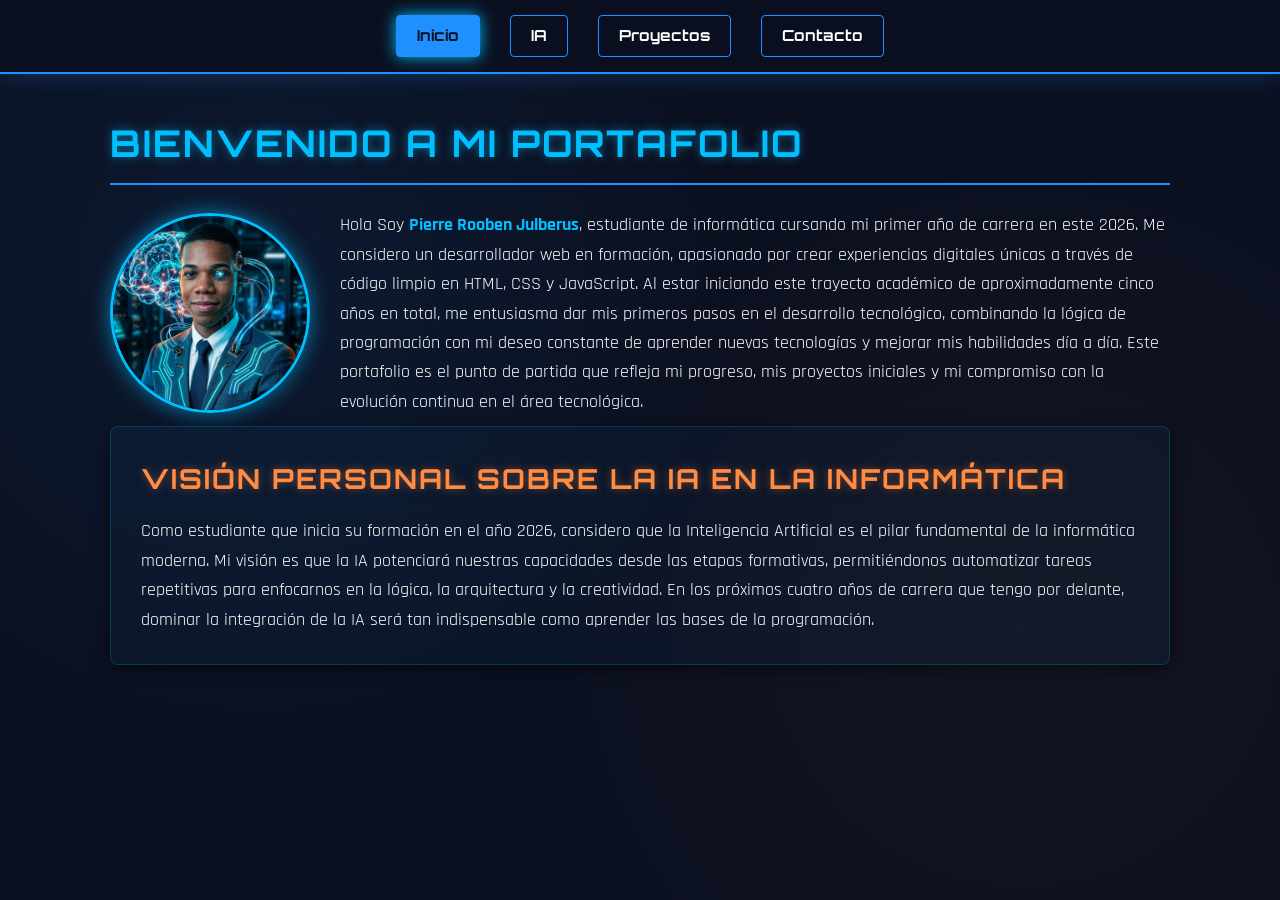
<file: index.html>
<!DOCTYPE html>
<html lang="es">
<head>
    <meta charset="UTF-8">
    <meta name="viewport" content="width=device-width, initial-scale=1.0">
    <title>Mi Portafolio - Pierre Julberus</title>
    <link rel="stylesheet" href="css/style.css">
</head>
<body>
    <nav class="navbar">
        <ul>
            <li><a href="index.html" class="nav-btn active">Inicio</a></li>
            <li><a href="Historia.html" class="nav-btn">IA</a></li>
            <li><a href="Proyectos.html" class="nav-btn">Proyectos</a></li>
            <li><a href="Contacto.html" class="nav-btn">Contacto</a></li>
        </ul>
    </nav>

    <main class="container">
        <header class="hero-section">
            <h1>Bienvenido a Mi Portafolio</h1>
            <div class="profile-area">
                <img src="Imagenes/Gemini_Generated_Image_.png" alt="Imagen de perfil de Pierre Rooben" class="profile-img">
                <div class="bio-text">
                    <p>
                        Hola Soy <strong>Pierre Rooben Julberus</strong>, estudiante de informática cursando mi primer año de carrera en este 2026. 
                        Me considero un desarrollador web en formación, apasionado por crear experiencias digitales únicas a través de código limpio en HTML, CSS y JavaScript. 
                        Al estar iniciando este trayecto académico de aproximadamente cinco años en total, me entusiasma dar mis primeros pasos en el desarrollo tecnológico, 
                        combinando la lógica de programación con mi deseo constante de aprender nuevas tecnologías y mejorar mis habilidades día a día. 
                        Este portafolio es el punto de partida que refleja mi progreso, mis proyectos iniciales y mi compromiso con la evolución continua en el área tecnológica.
                    </p>
                </div>
            </div>
        </header>

        <section class="card">
            <h2>Visión Personal sobre la IA en la Informática</h2>
            <p>
                Como estudiante que inicia su formación en el año 2026, considero que la Inteligencia Artificial es el pilar fundamental de la informática moderna. 
                Mi visión es que la IA potenciará nuestras capacidades desde las etapas formativas, permitiéndonos automatizar tareas repetitivas para enfocarnos en la lógica, la arquitectura y la creatividad. 
                En los próximos cuatro años de carrera que tengo por delante, dominar la integración de la IA será tan indispensable como aprender las bases de la programación.
            </p>
        </section>
    </main>
</body>
</html>
</file>
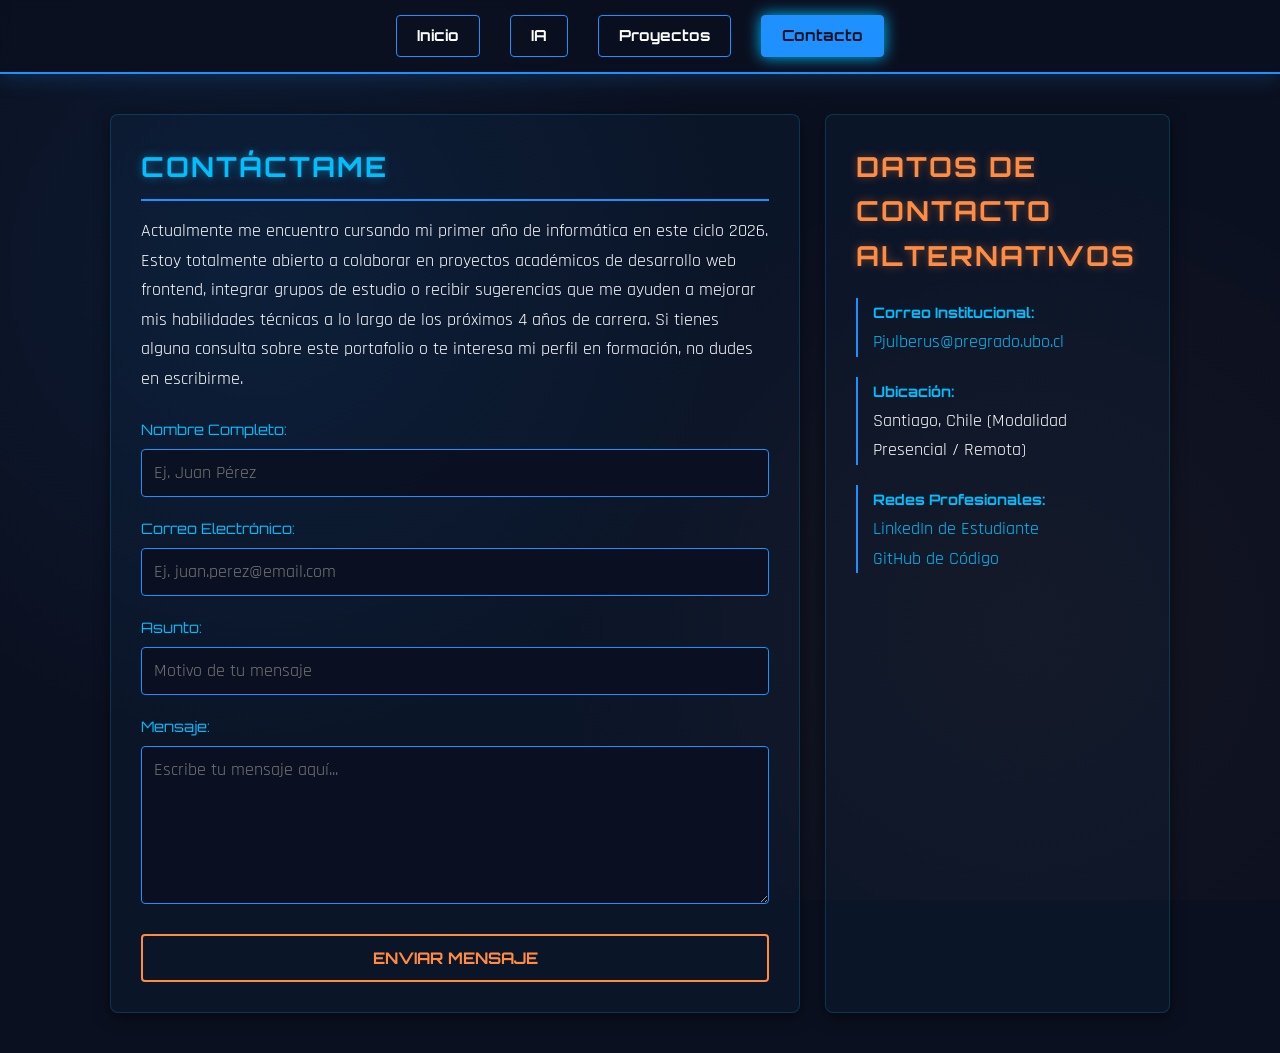
<file: Contacto.html>
<!DOCTYPE html>
<html lang="es">
<head>
    <meta charset="UTF-8">
    <meta name="viewport" content="width=device-width, initial-scale=1.0">
    <title>Contacto - Conéctemos</title>
    <link rel="stylesheet" href="css/style.css">
</head>
<body>
    <nav class="navbar">
        <ul>
            <li><a href="index.html" class="nav-btn">Inicio</a></li>
            <li><a href="Historia.html" class="nav-btn">IA</a></li>
            <li><a href="Proyectos.html" class="nav-btn">Proyectos</a></li>
            <li><a href="Contacto.html" class="nav-btn active">Contacto</a></li>
        </ul>
    </nav>

    <main class="container contact-page">
        <section class="card form-container">
            <h1>Contáctame</h1>
            <p>
                Actualmente me encuentro cursando mi primer año de informática en este ciclo 2026. Estoy totalmente abierto a colaborar en proyectos académicos de desarrollo web frontend, integrar grupos de estudio o recibir sugerencias que me ayuden a mejorar mis habilidades técnicas a lo largo de los próximos 4 años de carrera. Si tienes alguna consulta sobre este portafolio o te interesa mi perfil en formación, no dudes en escribirme.
            </p>

            <form class="contact-form">
                <div class="form-group">
                    <label for="nombre">Nombre Completo:</label>
                    <input type="text" id="nombre" name="nombre" placeholder="Ej. Juan Pérez" required>
                </div>

                <div class="form-group">
                    <label for="correo">Correo Electrónico:</label>
                    <input type="email" id="correo" name="correo" placeholder="Ej. juan.perez@email.com" required>
                </div>

                <div class="form-group">
                    <label for="asunto">Asunto:</label>
                    <input type="text" id="asunto" name="asunto" placeholder="Motivo de tu mensaje" required>
                </div>

                <div class="form-group">
                    <label for="mensaje">Mensaje:</label>
                    <textarea id="mensaje" name="mensaje" rows="6" placeholder="Escribe tu mensaje aquí..." required></textarea>
                </div>

                <button type="submit" class="submit-btn">Enviar Mensaje</button>
            </form>
        </section>

        <aside class="card sidebar-info">
            <h2>Datos de contacto alternativos</h2>
            <div class="info-item">
                <strong>Correo Institucional:</strong>
                <p><a href="mailto:Pjulberus@pregrado.ubo.cl">Pjulberus@pregrado.ubo.cl</a></p>
            </div>
            <div class="info-item">
                <strong>Ubicación:</strong>
                <p>Santiago, Chile (Modalidad Presencial / Remota)</p>
            </div>
            <div class="info-item">
                <strong>Redes Profesionales:</strong>
                <p><a href="https://www.linkedin.com/in/pierre" target="_blank" class="link-glow">LinkedIn de Estudiante</a></p>
                <p><a href="#" target="_blank" class="link-glow">GitHub de Código</a></p>
            </div>
        </aside>
    </main>
</body>
</html>
</file>
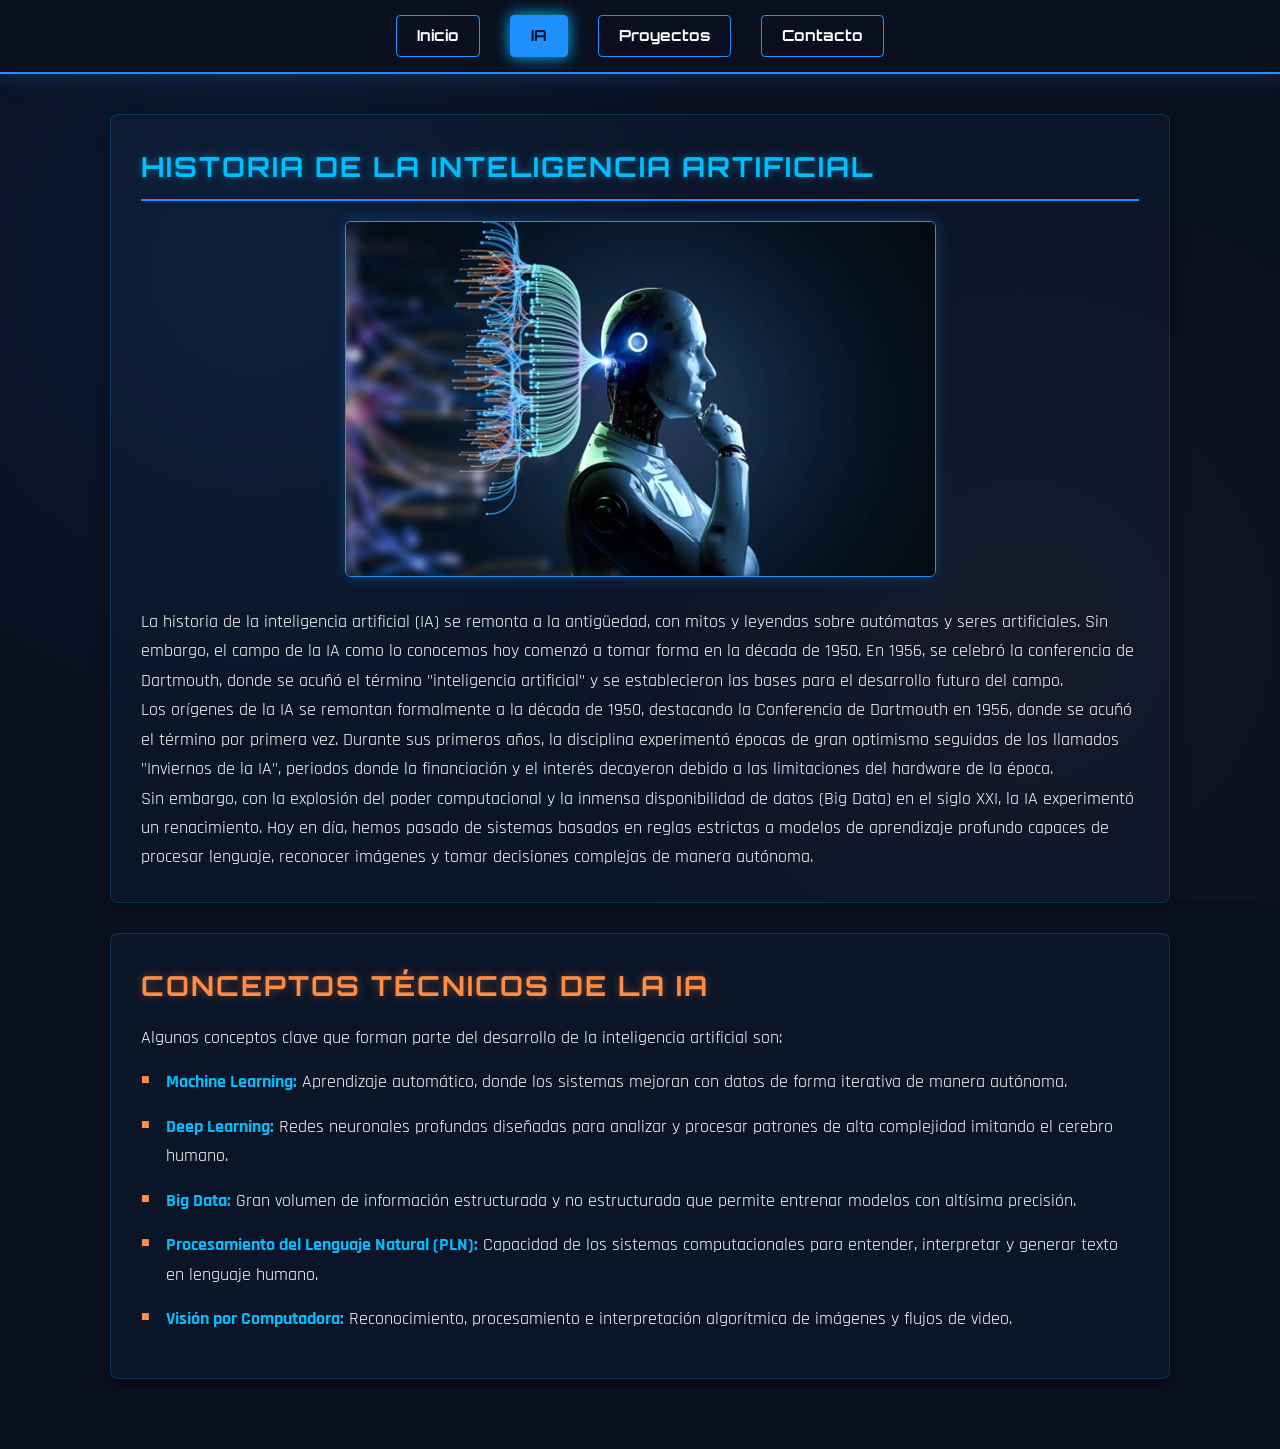
<file: Historia.html>
<!DOCTYPE html>
<html lang="es">
<head>
    <meta charset="UTF-8">
    <meta name="viewport" content="width=device-width, initial-scale=1.0">
    <title>Módulo de IA - Historia y Conceptos</title>
    <link rel="stylesheet" href="css/style.css">
</head>
<body>
    <nav class="navbar">
        <ul>
            <li><a href="index.html" class="nav-btn">Inicio</a></li>
            <li><a href="Historia.html" class="nav-btn active">IA</a></li>
            <li><a href="Proyectos.html" class="nav-btn">Proyectos</a></li>
            <li><a href="Contacto.html" class="nav-btn">Contacto</a></li>
        </ul>
    </nav>

    <main class="container">
        <article class="card">
            <h1>Historia de la Inteligencia Artificial</h1>
            <div class="image-container">
                <img src="Imagenes/Inteligencia-artificial.jpg" alt="Imagen sobre inteligencia artificial" class="content-img">
            </div>
            <p>
                La historia de la inteligencia artificial (IA) se remonta a la antigüedad, con mitos y leyendas sobre autómatas y seres artificiales. Sin embargo, el campo de la IA como lo conocemos hoy comenzó a tomar forma en la década de 1950. En 1956, se celebró la conferencia de Dartmouth, donde se acuñó el término "inteligencia artificial" y se establecieron las bases para el desarrollo futuro del campo.
            </p>
            <p>
                Los orígenes de la IA se remontan formalmente a la década de 1950, destacando la Conferencia de Dartmouth en 1956, donde se acuñó el término por primera vez. Durante sus primeros años, la disciplina experimentó épocas de gran optimismo seguidas de los llamados "Inviernos de la IA", periodos donde la financiación y el interés decayeron debido a las limitaciones del hardware de la época.
            </p>
            <p>
                Sin embargo, con la explosión del poder computacional y la inmensa disponibilidad de datos (Big Data) en el siglo XXI, la IA experimentó un renacimiento. Hoy en día, hemos pasado de sistemas basados en reglas estrictas a modelos de aprendizaje profundo capaces de procesar lenguaje, reconocer imágenes y tomar decisiones complejas de manera autónoma.
            </p>
        </article>

        <section class="card">
            <h2>Conceptos Técnicos de la IA</h2>
            <p>Algunos conceptos clave que forman parte del desarrollo de la inteligencia artificial son:</p>
            <ul class="tech-list">
                <li><strong>Machine Learning:</strong> Aprendizaje automático, donde los sistemas mejoran con datos de forma iterativa de manera autónoma.</li>
                <li><strong>Deep Learning:</strong> Redes neuronales profundas diseñadas para analizar y procesar patrones de alta complejidad imitando el cerebro humano.</li>
                <li><strong>Big Data:</strong> Gran volumen de información estructurada y no estructurada que permite entrenar modelos con altísima precisión.</li>
                <li><strong>Procesamiento del Lenguaje Natural (PLN):</strong> Capacidad de los sistemas computacionales para entender, interpretar y generar texto en lenguaje humano.</li>
                <li><strong>Visión por Computadora:</strong> Reconocimiento, procesamiento e interpretación algorítmica de imágenes y flujos de video.</li>
            </ul>
        </section>
    </main>
</body>
</html>
</file>
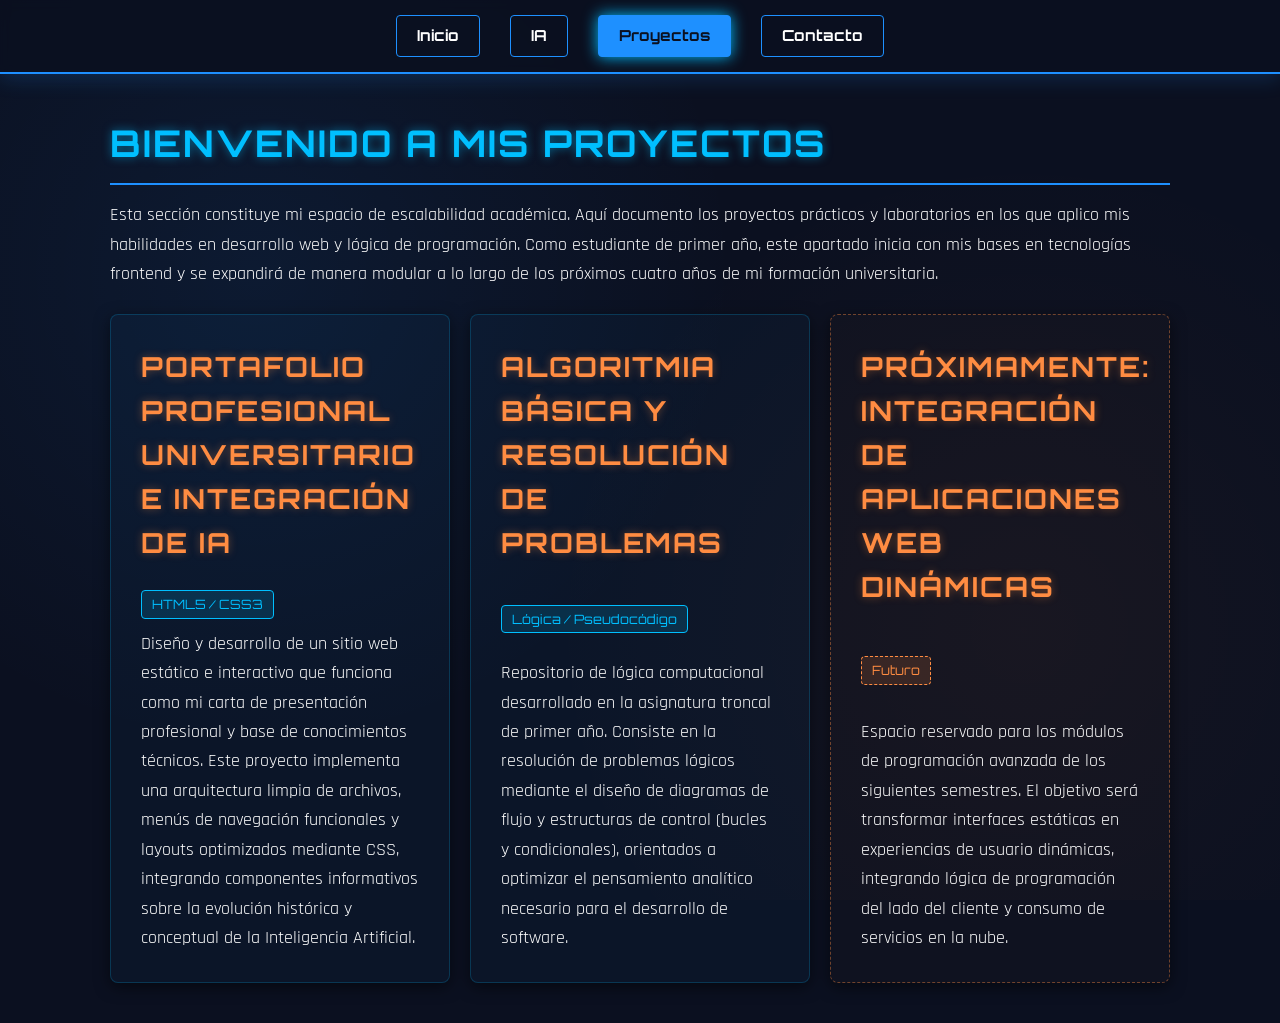
<file: Proyectos.html>
<!DOCTYPE html>
<html lang="es">
<head>
    <meta charset="UTF-8">
    <meta name="viewport" content="width=device-width, initial-scale=1.0">
    <title>Mis Proyectos Académicos</title>
    <link rel="stylesheet" href="css/style.css">
</head>
<body>
    <nav class="navbar">
        <ul>
            <li><a href="index.html" class="nav-btn">Inicio</a></li>
            <li><a href="Historia.html" class="nav-btn">IA</a></li>
            <li><a href="Proyectos.html" class="nav-btn active">Proyectos</a></li>
            <li><a href="Contacto.html" class="nav-btn">Contacto</a></li>
        </ul>
    </nav>

    <main class="container">
        <header class="page-header">
            <h1>Bienvenido a Mis Proyectos</h1>
            <p class="intro-p">
                Esta sección constituye mi espacio de escalabilidad académica. Aquí documento los proyectos prácticos y laboratorios en los que aplico mis habilidades en desarrollo web y lógica de programación. Como estudiante de primer año, este apartado inicia con mis bases en tecnologías frontend y se expandirá de manera modular a lo largo de los próximos cuatro años de mi formación universitaria.
            </p>
        </header>

        <div class="projects-grid">
            <article class="card project-card">
                <h2>Portafolio Profesional Universitario e Integración de IA</h2>
                <span class="badge">HTML5 / CSS3</span>
                <p>Diseño y desarrollo de un sitio web estático e interactivo que funciona como mi carta de presentación profesional y base de conocimientos técnicos. Este proyecto implementa una arquitectura limpia de archivos, menús de navegación funcionales y layouts optimizados mediante CSS, integrando componentes informativos sobre la evolución histórica y conceptual de la Inteligencia Artificial.</p>
            </article>

            <article class="card project-card">
                <h2>Algoritmia Básica y Resolución de Problemas</h2>
                <span class="badge">Lógica / Pseudocódigo</span>
                <p>Repositorio de lógica computacional desarrollado en la asignatura troncal de primer año. Consiste en la resolución de problemas lógicos mediante el diseño de diagramas de flujo y estructuras de control (bucles y condicionales), orientados a optimizar el pensamiento analítico necesario para el desarrollo de software.</p>
            </article>

            <article class="card project-card upcoming">
                <h2>Próximamente: Integración de Aplicaciones Web Dinámicas</h2>
                <span class="badge upcoming-badge">Futuro</span>
                <p>Espacio reservado para los módulos de programación avanzada de los siguientes semestres. El objetivo será transformar interfaces estáticas en experiencias de usuario dinámicas, integrando lógica de programación del lado del cliente y consumo de servicios en la nube.</p>
            </article>
        </div>
    </main>
</body>
</html>
</file>
<file: css/style.css>
/* ==========================================================================
   PORTAFOLIO PROFESIONAL SCI-FI / CYBERPUNK - PALETA DE COLORES JSON
   Fondo: #0B1020 | Azul: #1E90FF | Cian: #00BFFF | Blanco: #FFFFFF | Naranja: #FF8C42
   ========================================================================== */

/* Reseteo Base e Importación de Fuentes */
@import url('https://fonts.googleapis.com/css2?family=Orbitron:wght@400;700&family=Rajdhani:wght@500;600;700&display=swap');

* {
    margin: 0;
    padding: 0;
    box-sizing: border-box;
}

body {
    background-color: #0B1020; /* Fondo Oscuro Profundo del JSON */
    color: #FFFFFF; /* Texto Blanco */
    font-family: 'Rajdhani', sans-serif;
    font-size: 1.15rem;
    line-height: 1.6;
    background-image: radial-gradient(circle at 20% 30%, rgba(30, 144, 255, 0.08) 0%, transparent 40%),
                      radial-gradient(circle at 80% 70%, rgba(255, 140, 66, 0.04) 0%, transparent 40%);
    background-attachment: fixed;
    padding-bottom: 40px;
}

/* Encabezados Tecnológicos (Estilo Orbitron Sci-Fi) */
h1, h2, h3 {
    font-family: 'Orbitron', sans-serif;
    letter-spacing: 2px;
    text-transform: uppercase;
    margin-bottom: 15px;
}

h1 {
    color: #00BFFF; /* Cian Neón */
    text-shadow: 0 0 10px rgba(0, 191, 255, 0.5);
    border-bottom: 2px solid #1E90FF;
    padding-bottom: 10px;
}

h2 {
    color: #FF8C42; /* Naranja de Acento del JSON */
    text-shadow: 0 0 8px rgba(255, 140, 66, 0.4);
}

strong {
    color: #00BFFF;
}

/* Menú de Navegación Profesional (Navbar) */
.navbar {
    background-color: rgba(11, 16, 32, 0.95);
    border-bottom: 2px solid #1E90FF;
    box-shadow: 0 4px 20px rgba(30, 144, 255, 0.2);
    position: sticky;
    top: 0;
    z-index: 1000;
    backdrop-filter: blur(5px);
}

.navbar ul {
    display: flex;
    justify-content: center;
    list-style: none;
    max-width: 1200px;
    margin: 0 auto;
    padding: 15px 20px;
}

.navbar li {
    margin: 0 15px;
}

/* Enlaces transformados estéticamente en botones interactivos */
.nav-btn {
    text-decoration: none;
    color: #FFFFFF;
    font-family: 'Orbitron', sans-serif;
    font-size: 0.95rem;
    font-weight: bold;
    padding: 8px 20px;
    border: 1px solid #1E90FF;
    border-radius: 4px;
    background: transparent;
    transition: all 0.3s ease-in-out;
    display: inline-block;
}

.nav-btn:hover, .nav-btn.active {
    background-color: #1E90FF;
    color: #0B1020;
    box-shadow: 0 0 15px #00BFFF;
    text-shadow: none;
    cursor: pointer;
}

/* Contenedor Principal */
.container {
    max-width: 1100px;
    margin: 40px auto 0 auto;
    padding: 0 20px;
}

/* Contenedores Tipo Tarjeta (Glow Tech Style) */
.card {
    background-color: rgba(30, 144, 255, 0.04);
    border: 1px solid rgba(0, 191, 255, 0.2);
    border-radius: 8px;
    padding: 30px;
    margin-bottom: 30px;
    box-shadow: 0 4px 15px rgba(0, 0, 0, 0.5);
    transition: border-color 0.3s ease, box-shadow 0.3s ease;
}

.card:hover {
    border-color: #00BFFF;
    box-shadow: 0 0 15px rgba(0, 191, 255, 0.15);
}

/* Sección de Identidad (Hero Area) */
.profile-area {
    display: flex;
    align-items: center;
    gap: 30px;
    margin-top: 25px;
    margin-bottom: 10px;
}

.profile-img {
    width: 200px;
    height: 200px;
    object-fit: cover;
    border-radius: 50%;
    border: 3px solid #00BFFF;
    box-shadow: 0 0 20px rgba(0, 191, 255, 0.6);
}

.bio-text {
    flex: 1;
}

/* Ajuste de imágenes en contenido */
.image-container {
    text-align: center;
    margin: 20px 0;
}

.content-img {
    max-width: 100%;
    height: auto;
    border-radius: 6px;
    border: 1px solid #1E90FF;
    box-shadow: 0 0 15px rgba(30, 144, 255, 0.3);
}

/* Listado de Conceptos Técnicos */
.tech-list {
    list-style: none;
    margin-top: 15px;
}

.tech-list li {
    position: relative;
    padding-left: 25px;
    margin-bottom: 15px;
}

.tech-list li::before {
    content: "■";
    position: absolute;
    left: 0;
    color: #FF8C42; /* Viñeta Naranja */
    font-size: 0.9rem;
    top: 2px;
}

/* Grilla de la Sección de Proyectos */
.projects-grid {
    display: grid;
    grid-template-columns: repeat(auto-fit, minmax(300px, 1fr));
    gap: 20px;
    margin-top: 25px;
}

.project-card {
    display: flex;
    flex-direction: column;
    justify-content: space-between;
    height: 100%;
    margin-bottom: 0;
}

/* Insignias de Tecnologías */
.badge {
    align-self: flex-start;
    background-color: rgba(0, 191, 255, 0.15);
    color: #00BFFF;
    border: 1px solid #00BFFF;
    padding: 3px 10px;
    font-size: 0.8rem;
    font-family: 'Orbitron', sans-serif;
    border-radius: 4px;
    margin: 10px 0;
}

.upcoming {
    border: 1px dashed rgba(255, 140, 66, 0.4);
    background-color: rgba(255, 140, 66, 0.02);
}

.upcoming-badge {
    background-color: rgba(255, 140, 66, 0.15);
    color: #FF8C42;
    border: 1px dashed #FF8C42;
}

/* Maquetación Layout de Contacto (Formulario + Barra Lateral) */
.contact-page {
    display: grid;
    grid-template-columns: 2fr 1fr;
    gap: 25px;
}

.form-container, .sidebar-info {
    margin-bottom: 0;
}

.contact-form {
    margin-top: 25px;
}

.form-group {
    margin-bottom: 20px;
}

.form-group label {
    display: block;
    font-family: 'Orbitron', sans-serif;
    font-size: 0.9rem;
    color: #00BFFF;
    margin-bottom: 8px;
}

/* Cajas de entrada de Texto Modernas (Inputs y Textarea) */
.contact-form input, .contact-form textarea {
    width: 100%;
    background-color: rgba(11, 16, 32, 0.8);
    border: 1px solid #1E90FF;
    color: #FFFFFF;
    padding: 12px;
    font-family: 'Rajdhani', sans-serif;
    font-size: 1.1rem;
    border-radius: 4px;
    transition: all 0.3s ease;
}

.contact-form input:focus, .contact-form textarea:focus {
    outline: none;
    border-color: #FF8C42;
    box-shadow: 0 0 10px rgba(255, 140, 66, 0.5);
}

/* Botón de Enviar Mensaje con transiciones dinámicas */
.submit-btn {
    background-color: transparent;
    color: #FF8C42;
    border: 2px solid #FF8C42;
    font-family: 'Orbitron', sans-serif;
    font-size: 1rem;
    font-weight: bold;
    padding: 12px 25px;
    border-radius: 4px;
    cursor: pointer;
    width: 100%;
    transition: all 0.3s ease;
    text-transform: uppercase;
}

.submit-btn:hover {
    background-color: #FF8C42;
    color: #0B1020;
    box-shadow: 0 0 15px rgba(255, 140, 66, 0.7);
}

/* Estilos de información en la barra de Contacto */
.info-item {
    margin-top: 20px;
    border-left: 2px solid #1E90FF;
    padding-left: 15px;
}

.info-item strong {
    font-family: 'Orbitron', sans-serif;
    font-size: 0.9rem;
}

.sidebar-info a, .card a {
    color: #00BFFF;
    text-decoration: none;
    transition: color 0.3s ease;
}

.sidebar-info a:hover, .card a:hover {
    color: #FF8C42;
    text-decoration: underline;
}

/* Diseño Adaptativo (Responsive) */
@media (max-width: 768px) {
    .profile-area {
        flex-direction: column;
        text-align: center;
    }
    .contact-page {
        grid-template-columns: 1fr;
    }
    .navbar ul {
        flex-wrap: wrap;
        gap: 10px;
    }
    .navbar li {
        margin: 0 5px;
    }
}

/* Definición del efecto de pulso */
@keyframes pulsoCard {
    0% { border-color: rgba(0, 191, 255, 0.2); box-shadow: 0 4px 15px rgba(0, 0, 0, 0.5); }
    50% { border-color: rgba(0, 191, 255, 0.5); box-shadow: 0 0 20px rgba(0, 191, 255, 0.2); }
    100% { border-color: rgba(0, 191, 255, 0.2); box-shadow: 0 4px 15px rgba(0, 0, 0, 0.5); }
}

/* Aplicación de la animación a tus tarjetas */
.card {
    animation: pulsoCard 4s infinite ease-in-out;
}

/* Definición de la aparición suave */
@keyframes fadeInUp {
    from {
        opacity: 0;
        transform: translateY(20px);
    }
    to {
        opacity: 1;
        transform: translateY(0);
    }
}

/* Aplicación al contenedor de tus páginas */
.container {
    animation: fadeInUp 0.8s cubic-bezier(0.25, 1, 0.5, 1) forwards;
}

.nav-btn {
    /* ... (tus estilos actuales) ... */
    transition: transform 0.2s ease, background-color 0.3s ease, box-shadow 0.3s ease;
}

.nav-btn:hover {
    transform: scale(1.05); /* Agranda el botón un 5% al pasar el cursor */
}
</file>
